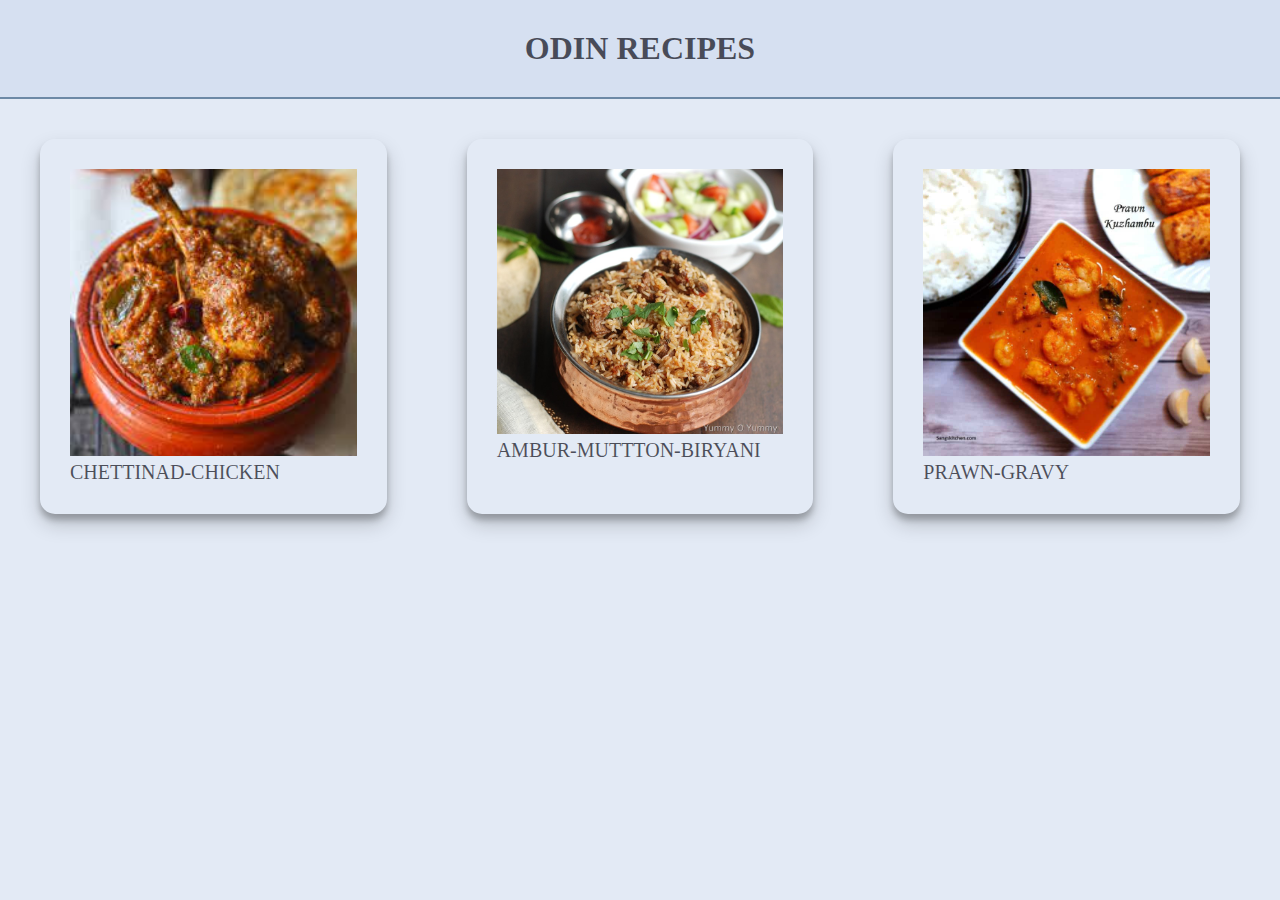
<file: index.html>
<!DOCTYPE html>
<html lang="en">
<head>
    <meta charset="UTF-8">
    <meta http-equiv="X-UA-Compatible" content="IE=edge">
    <meta name="viewport" content="width=device-width, initial-scale=1.0">
    <link rel="stylesheet" href="style.css">
    <title>Odin-recipes</title>
</head>
<body>
    <h1 class="title">Odin Recipes</h1>
    <div class="container">
        <ul>
            <li class="lists"> 
                    <a href="recipes/chettinad-chicken.html"><img src="images/Chettinad-chicken-1.jpeg" alt="chettinad-chicken" width="360px" height="280px"> <br>chettinad-chicken</a>
            </li>
            <li class="lists two">
                    <a href="recipes/ambur-mutton-biryani.html"><img src="images/ambur-mutton-biriyani-1.jpg" alt="ambur-mutton-biryani" width="360px" height="280px"><br>ambur-muttton-biryani</a>
            </li>
            <li class="lists">
                    <a href="recipes/prawn-gravy.html"><img src="images/Prawn-gravy-1.jpg" alt="prawn-gravy" width="360px" height="280px"> <br> prawn-gravy</a>
            </li>
        </ul>
    </div>

</body>
</html>
</file>
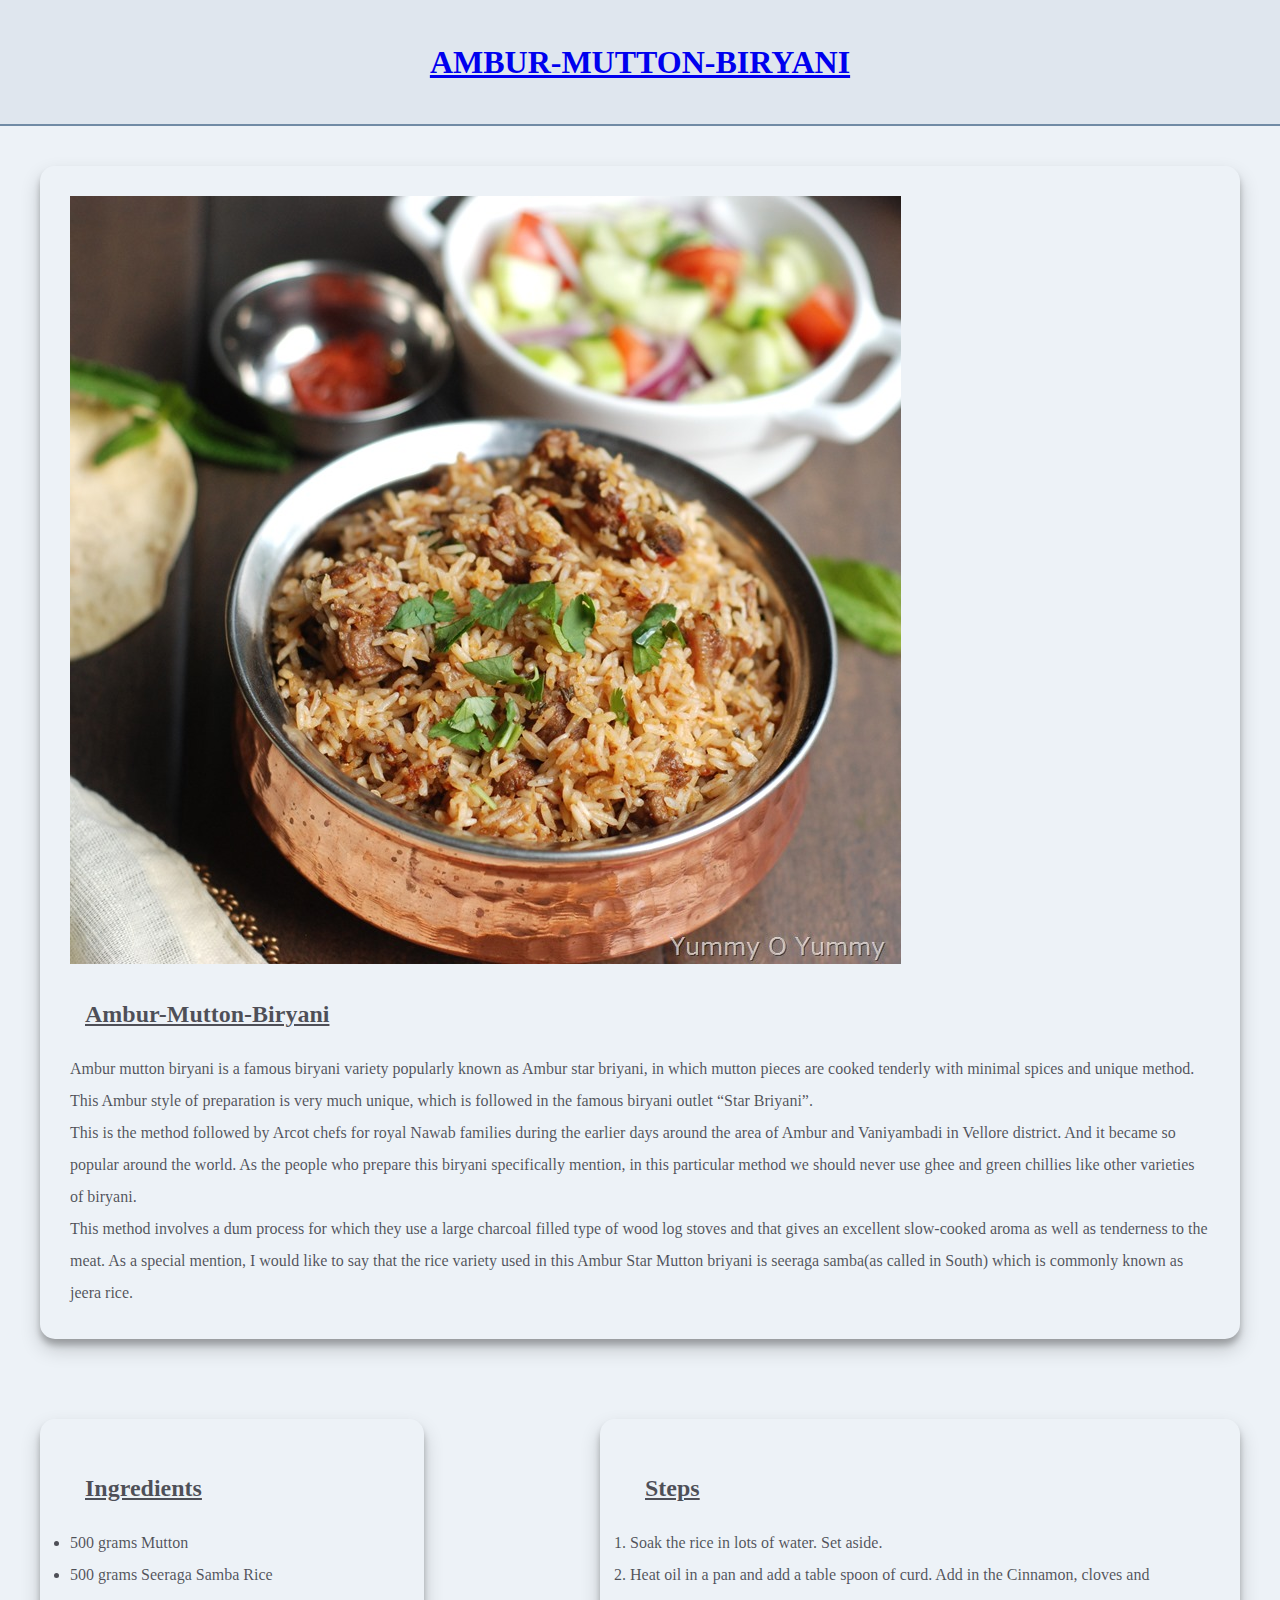
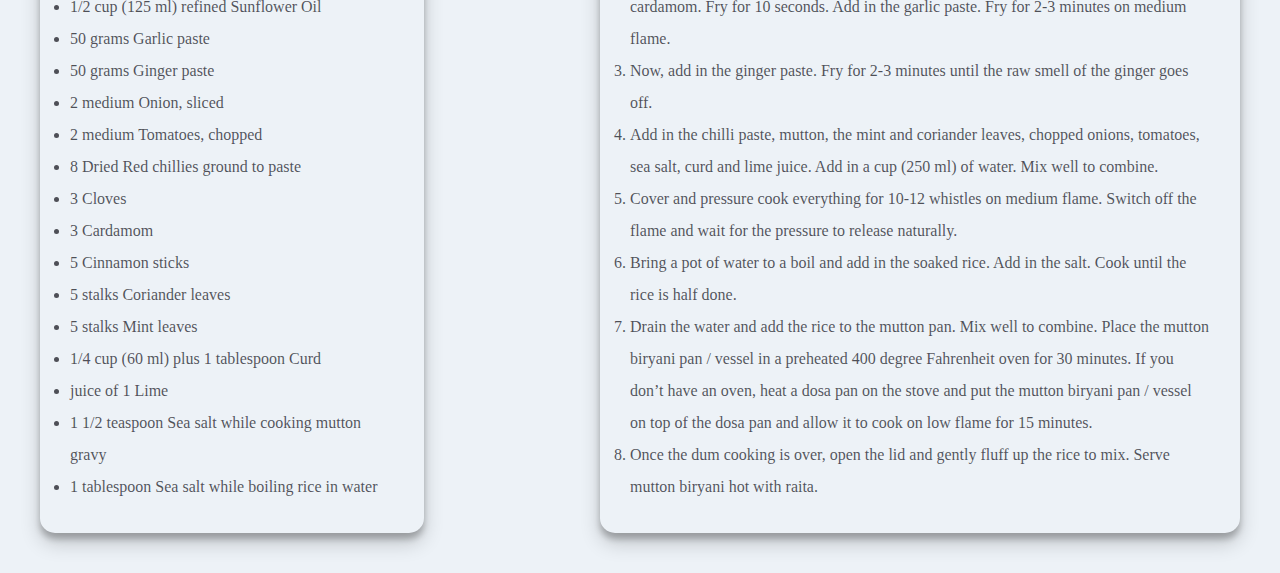
<file: recipes/ambur-mutton-biryani.html>
<!DOCTYPE html>
<html lang="en">
<head>
    <meta charset="UTF-8">
    <meta http-equiv="X-UA-Compatible" content="IE=edge">
    <meta name="viewport" content="width=device-width, initial-scale=1.0">
    <link rel="stylesheet" href="style.css">
    <title>ambur-mutton-biryani</title>
</head>
<body>
    <h1 class="title"><a href="../index.html"> Ambur-Mutton-Biryani</a></h1>
    <div class="box">
      <img src="../images/ambur-mutton-biriyani-1.jpg" alt="ambur-mutton-biryani">
      <h2 class="sub-title">Ambur-Mutton-Biryani</h2>
      <p>Ambur mutton biryani is a famous biryani variety popularly known as Ambur star briyani, in which mutton pieces are cooked tenderly with minimal spices and unique method.
          This Ambur style of preparation is very much unique, which is followed in the famous biryani outlet “Star Briyani”.        
        <br>  
          This is the method followed by Arcot chefs for royal Nawab families during the earlier days around the area of Ambur and Vaniyambadi in Vellore district. And it became so popular around the world. As the people who prepare this biryani specifically mention, in this particular method we should never use ghee and green chillies like other varieties of biryani.
        <br>
          This method involves a dum process for which they use a large charcoal filled type of wood log stoves and that gives an excellent slow-cooked aroma as well as tenderness to the meat. As a special mention, I would like to say that the rice variety used in this Ambur Star Mutton briyani is seeraga samba(as called in South) which is commonly known as jeera rice.</p>
  
    </div>
   <div class="container ingredients">
    <h2 class="sub-title">Ingredients</h2>
    <ul>
        <li>500 grams Mutton</li>
        <li>500 grams Seeraga Samba Rice</li>
        <li>1/2 cup (125 ml) refined Sunflower Oil</li>
        <li>50 grams Garlic paste</li>
        <li>50 grams Ginger paste</li>
        <li>2 medium Onion, sliced</li>
        <li>2 medium Tomatoes, chopped</li>
        <li>8 Dried Red chillies ground to paste</li>
        <li>3 Cloves</li>
        <li>3 Cardamom</li>
        <li>5 Cinnamon sticks</li>
        <li>5 stalks Coriander leaves</li>
        <li>5 stalks Mint leaves</li>
        <li>1/4 cup (60 ml) plus 1 tablespoon Curd</li>
        <li>juice of 1 Lime</li>
        <li>1 1/2 teaspoon Sea salt while cooking mutton gravy</li>
        <li>1 tablespoon Sea salt while boiling rice in water</li>
    </ul>
    
   </div>

   <div class="container steps">
    <h2 class="sub-title">Steps</h2>
    <ol>
        <li>Soak the rice in lots of water. Set aside.</li>
        <li>Heat oil in a pan and add a table spoon of curd. Add in the Cinnamon, cloves and cardamom. Fry for 10 seconds. Add in the garlic paste. Fry for 2-3 minutes on medium flame.</li>
        <li>Now, add in the ginger paste. Fry for 2-3 minutes until the raw smell of the ginger goes off.</li>
        <li>Add in the chilli paste, mutton, the mint and coriander leaves, chopped onions, tomatoes, sea salt, curd and lime juice. Add in a cup (250 ml) of water. Mix well to combine.</li>
        <li>Cover and pressure cook everything for 10-12 whistles on medium flame. Switch off the flame and wait for the pressure to release naturally.</li>
        <li>Bring a pot of water to a boil and add in the soaked rice. Add in the salt. Cook until the rice is half done.</li>
        <li>Drain the water and add the rice to the mutton pan. Mix well to combine. Place the mutton biryani pan / vessel in a preheated 400 degree Fahrenheit oven for 30 minutes. If you don’t have an oven, heat a dosa pan on the stove and put the mutton biryani pan / vessel on top of the dosa pan and allow it to cook on low flame for 15 minutes.</li>
        <li>Once the dum cooking is over, open the lid and gently fluff up the rice to mix. Serve mutton biryani hot with raita.</li>
    </ol>
   </div>

</body>
</html>
</file>
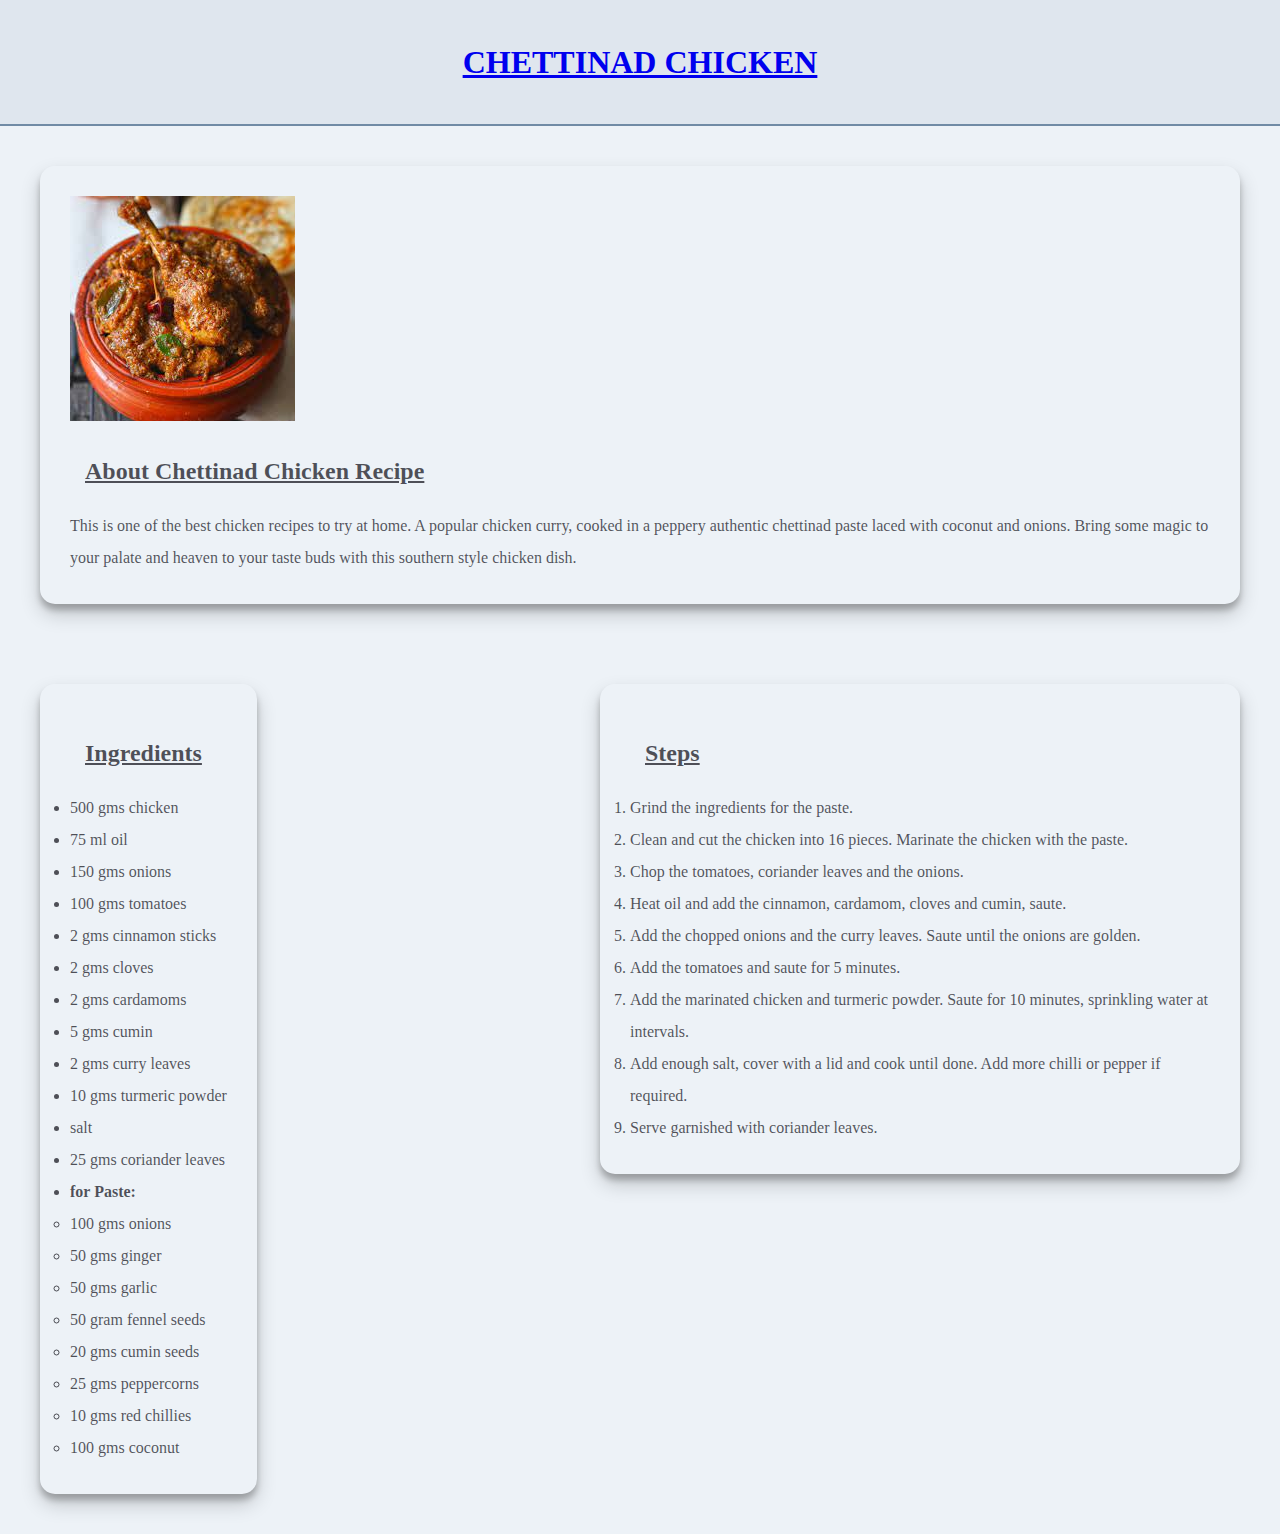
<file: recipes/chettinad-chicken.html>
<!DOCTYPE html>
<html lang="en">
<head>
    <meta charset="UTF-8">
    <meta http-equiv="X-UA-Compatible" content="IE=edge">
    <meta name="viewport" content="width=device-width, initial-scale=1.0">
    <link rel="stylesheet" href="style.css">
    <title>Chettinad chicken</title>
</head>
<body>
        <h1 class="title"><a href="../index.html"> Chettinad chicken</a></h1>

<div class="box">
    <img src="../images/Chettinad-chicken-1.jpeg" alt="chettinad chicken">
    <h2 class="sub-title">About Chettinad Chicken Recipe</h2>
    <p>This is one of the best chicken recipes to try at home. A popular chicken curry, cooked in a peppery authentic chettinad paste laced with coconut and onions. Bring some magic to your palate and heaven to your taste buds with this southern style chicken dish.</p>
</div>

    <div class="container">
        <h2 class="sub-title">Ingredients</h2>
    <ul class="lists">
        <li>500 gms chicken</li>
        <li>75 ml oil</li>
        <li>150 gms onions</li>
        <li>100 gms tomatoes</li>
        <li>2 gms cinnamon sticks</li>
        <li>2 gms cloves</li>
        <li>2 gms cardamoms</li>
        <li>5 gms cumin</li>
        <li>2 gms curry leaves</li>
        <li>10 gms turmeric powder</li>
        <li>salt</li>
        <li>25 gms coriander leaves</li>
        <li><strong>for  Paste:</strong>
        <ul>
            <li>100 gms onions</li>
            <li>50 gms ginger</li>
            <li>50 gms garlic</li>
            <li>50 gram fennel seeds</li>
            <li>20 gms cumin seeds</li>
            <li>25 gms peppercorns</li>
            <li>10 gms red chillies</li>
            <li>100 gms coconut</li>
        </ul>
        </li>
    </ul>
    </div>
    
    <div class="container steps">
        <h2 class="sub-title">Steps</h2>
        <ol>
            <li>Grind the ingredients for the paste.</li>
            <li>Clean and cut the chicken into 16 pieces. Marinate the chicken with the paste.</li>
            <li>Chop the tomatoes, coriander leaves and the onions.</li>
            <li>Heat oil and add the cinnamon, cardamom, cloves and cumin, saute.</li>
            <li>Add the chopped onions and the curry leaves. Saute until the onions are golden.</li>
            <li>Add the tomatoes and saute for 5 minutes.</li>
            <li>Add the marinated chicken and turmeric powder. Saute for 10 minutes, sprinkling water at intervals.</li>
            <li>Add enough salt, cover with a lid and cook until done. Add more chilli or pepper if required.</li>
            <li>Serve garnished with coriander leaves.</li>
    
        </ol>
    </div>
    
</body>
</html>
</file>
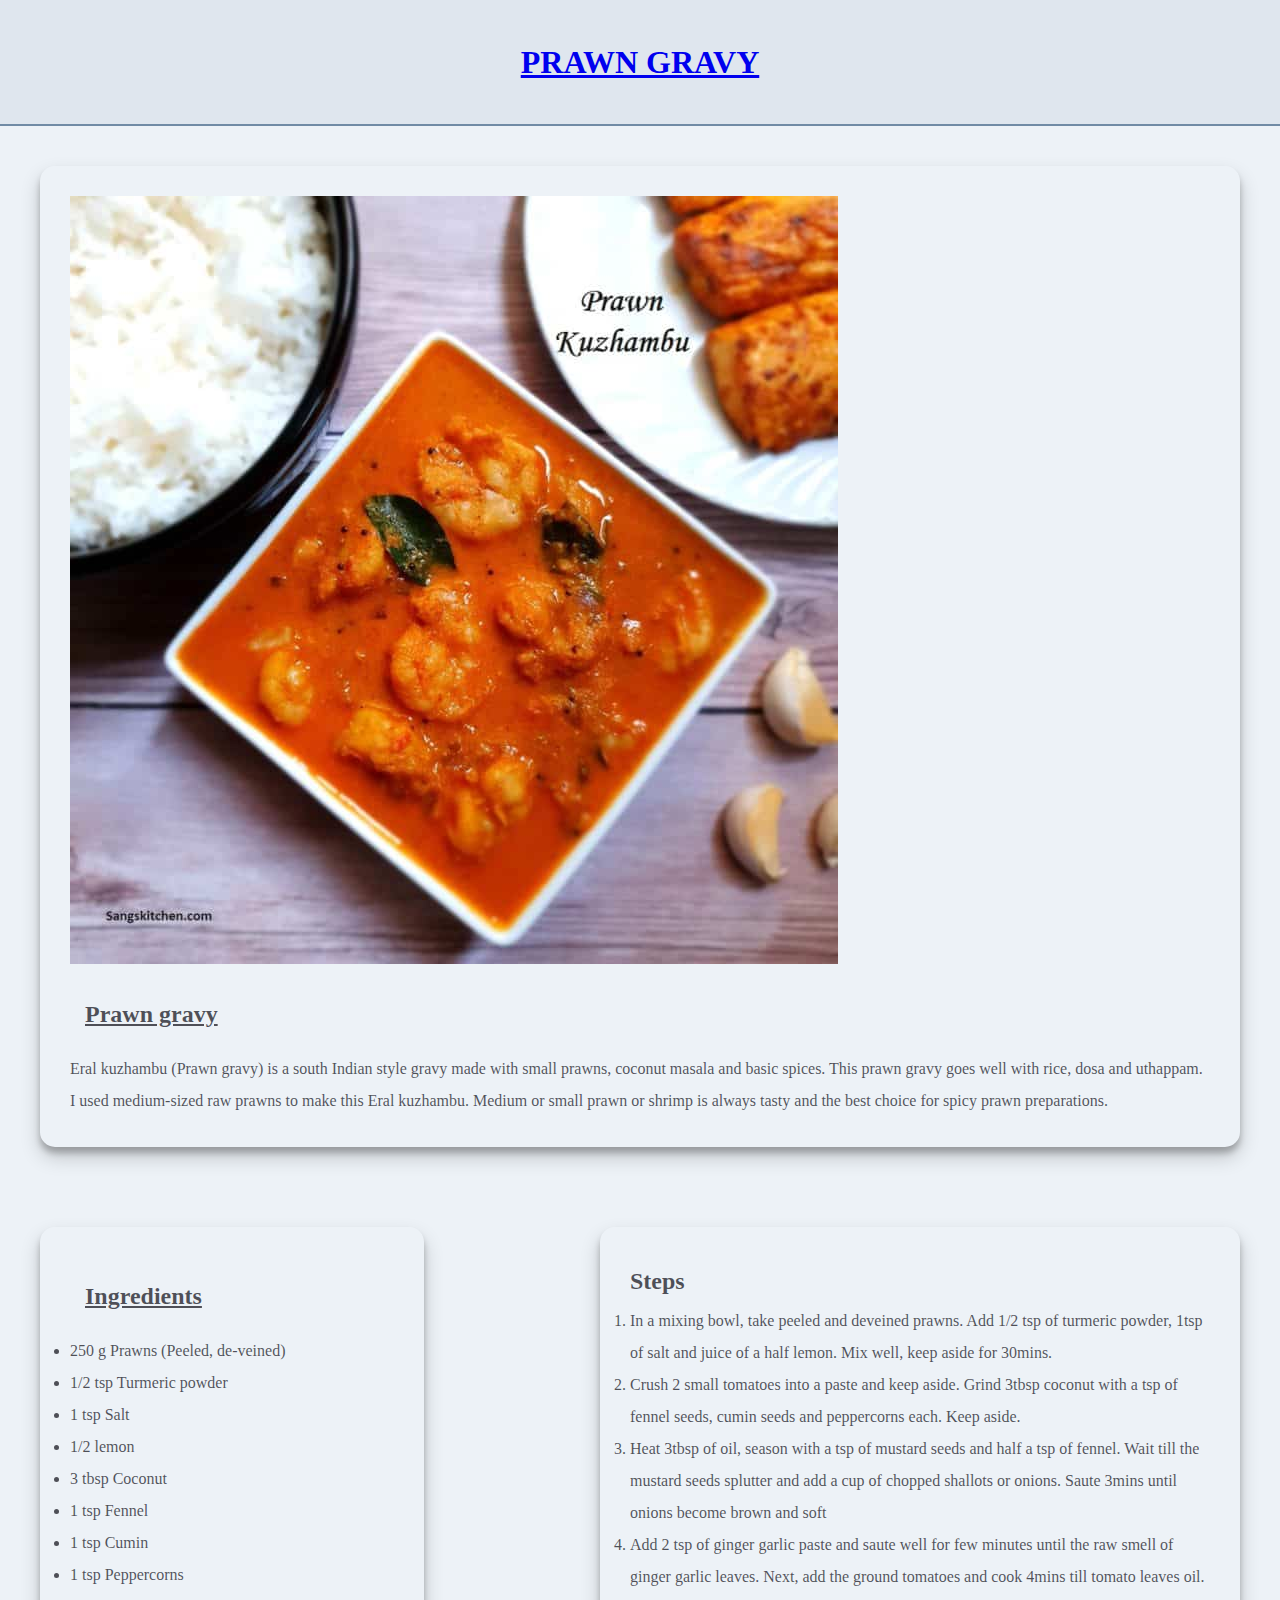
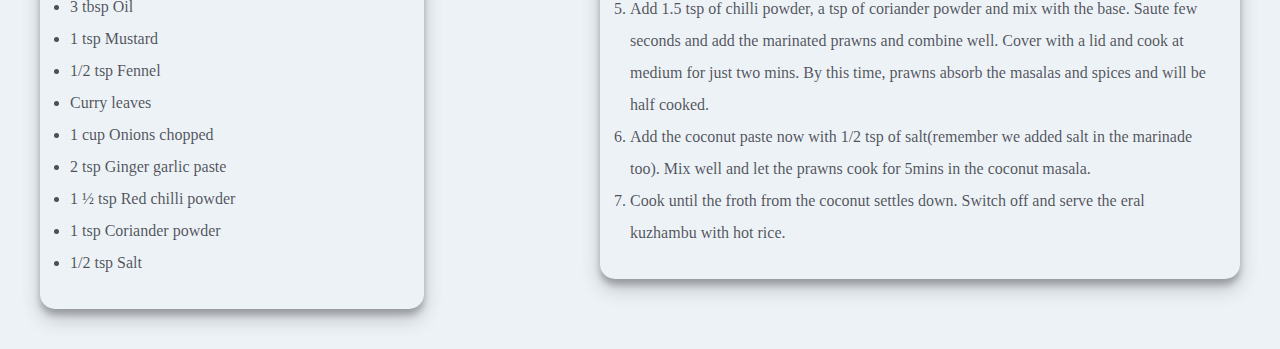
<file: recipes/prawn-gravy.html>
<!DOCTYPE html>
<html lang="en">
<head>
    <meta charset="UTF-8">
    <meta http-equiv="X-UA-Compatible" content="IE=edge">
    <meta name="viewport" content="width=device-width, initial-scale=1.0">
    <link rel="stylesheet" href="style.css">
    <title>Prawm gravy</title>
</head>
<body>
    <h1 class="title"><a href="../index.html"> Prawn gravy</a></h1>
 
    <div class="box">

        <img src="../images/Prawn-gravy-1.jpg" alt="prawn-gravy">
        <h2 class="sub-title">Prawn gravy</h2>
        <p>Eral kuzhambu (Prawn gravy) is a south Indian style gravy made with small prawns, coconut masala and basic spices. This prawn gravy goes well with rice, dosa and uthappam.
    
            I used medium-sized raw prawns to make this Eral kuzhambu. Medium or small prawn or shrimp is always tasty and the best choice for spicy prawn preparations.</p>
    </div>

    <div class="container ingredients">
        <h2 class="sub-title">Ingredients</h2>
    <ul class="lists">
        <li>250 g Prawns (Peeled, de-veined)</li>
        <li>1/2 tsp Turmeric powder</li>
        <li>1 tsp Salt</li>
        <li>1/2 lemon</li>
        <li> 3 tbsp Coconut</li>
        <li>1 tsp Fennel</li>
        <li>1 tsp Cumin</li>
        <li>1 tsp Peppercorns</li>
        <li>3 tbsp Oil</li>
        <li>1 tsp Mustard</li>
        <li> 1/2 tsp Fennel</li>
        <li> Curry leaves</li>
        <li>1 cup Onions chopped</li> 
        <li> 2 tsp Ginger garlic paste</li>
        <li>1 ½ tsp Red chilli powder</li>  
        <li>1 tsp Coriander powder</li>
        <li>1/2 tsp Salt</li>
    </ul>
    </div>

    <div class="container steps">
        <h2 class="sub-titles">Steps</h2>
        <ol>
            <li>In a mixing bowl, take peeled and deveined prawns. Add 1/2 tsp of turmeric powder, 1tsp of salt and juice of a half lemon. Mix well, keep aside for 30mins.</li>
            <li>Crush 2 small tomatoes into a paste and keep aside. Grind 3tbsp coconut with a tsp of fennel seeds, cumin seeds and peppercorns each. Keep aside.</li>
            <li>Heat 3tbsp of oil, season with a tsp of mustard seeds and half a tsp of fennel. Wait till the mustard seeds splutter and add a cup of chopped shallots or onions. Saute 3mins until onions become brown and soft</li>
            <li>Add 2 tsp of ginger garlic paste and saute well for few minutes until the raw smell of ginger garlic leaves. Next, add the ground tomatoes and cook 4mins till tomato leaves oil.</li>
            <li>Add 1.5 tsp of chilli powder, a tsp of coriander powder and mix with the base. Saute few seconds and add the marinated prawns and combine well. Cover with a lid and cook at medium for just two mins. By this time, prawns absorb the masalas and spices and will be half cooked.</li>
            <li>Add the coconut paste now with 1/2 tsp of salt(remember we added salt in the marinade too). Mix well and let the prawns cook for 5mins in the coconut masala.</li>
            <li>Cook until the froth from the coconut settles down. Switch off and serve the eral kuzhambu with hot rice.</li>
        </ol>
        
    </div>

</body>
</html>
</file>
<file: style.css>
*{
    margin: 0;
    padding: 0;
    box-sizing: border-box;
}

body{
    color:rgba(8, 8, 19, 0.692);
    background-color: rgba(182, 200, 230, 0.39);
}

.title{
    text-align: center;
    padding: 30px;
    border-bottom:2px solid rgba(38, 77, 116, 0.596);
    background-color: rgba(182, 200, 230, 0.288);
    text-transform: uppercase;

}

.lists{
    padding: 30px;
    margin:40px;
    box-shadow: 0 10px 20px rgba(0,0,0,0.19),
                0 6px  6px  rgba(0,0,0,0.23);
                width: fit-content;
                list-style: none;
                transform: scale(1);
                border-radius: 15px;
}

a{
    text-decoration: none;
    font-size: 20px;
    text-transform: uppercase;
    font-weight: 300;
    color:rgba(8, 8, 19, 0.692);
}

img{
    max-width: 100%;
    height: auto;
}
.lists:hover{
    transform: scale(1.09);
}

ul{
    display: flex;
}
</file>
<file: recipes/style.css>
*{
    margin: 0;
    padding: 0;
    box-sizing: border-box;
}

body{
    color:rgba(6, 6, 15, 0.692);
    background-color: rgb(237, 242, 247);
    line-height: 2;
    text-rendering: optimizeLegibility;
    font-size: 16px;
    max-width:100%;
}

.title{
    text-align: center;
    padding: 30px;
    border-bottom:2px solid rgba(38, 77, 116, 0.596);
    background-color: rgb(223, 230, 238);
    text-transform: uppercase;
}

.sub-title{
    padding: 15px;
    text-decoration-line:underline;
    text-decoration-color: 2px solid rgba(38, 77, 116, 0.596);
}

.box{
    padding: 30px;
    margin: 40px;
    box-shadow: 0 10px 20px rgba(0,0,0,0.19),
                0 6px  6px  rgba(0,0,0,0.23);
                width: fit-content;
                list-style: none;
                border-radius: 15px;
}


.container{
    padding: 30px;
    margin: 40px;
    float: left;
    box-shadow: 0 10px 20px rgba(0,0,0,0.19),
                0 6px  6px  rgba(0,0,0,0.23);
                width:fit-content;
                list-style: none;
                transform: scale(1);
                border-radius: 15px;
}

.container:hover{
    transform: scale(1.09);
}

.steps{
    float: right;
    width: 50%;
}
.ingredients{
    float: left;
    width: 30%;
}
</file>
